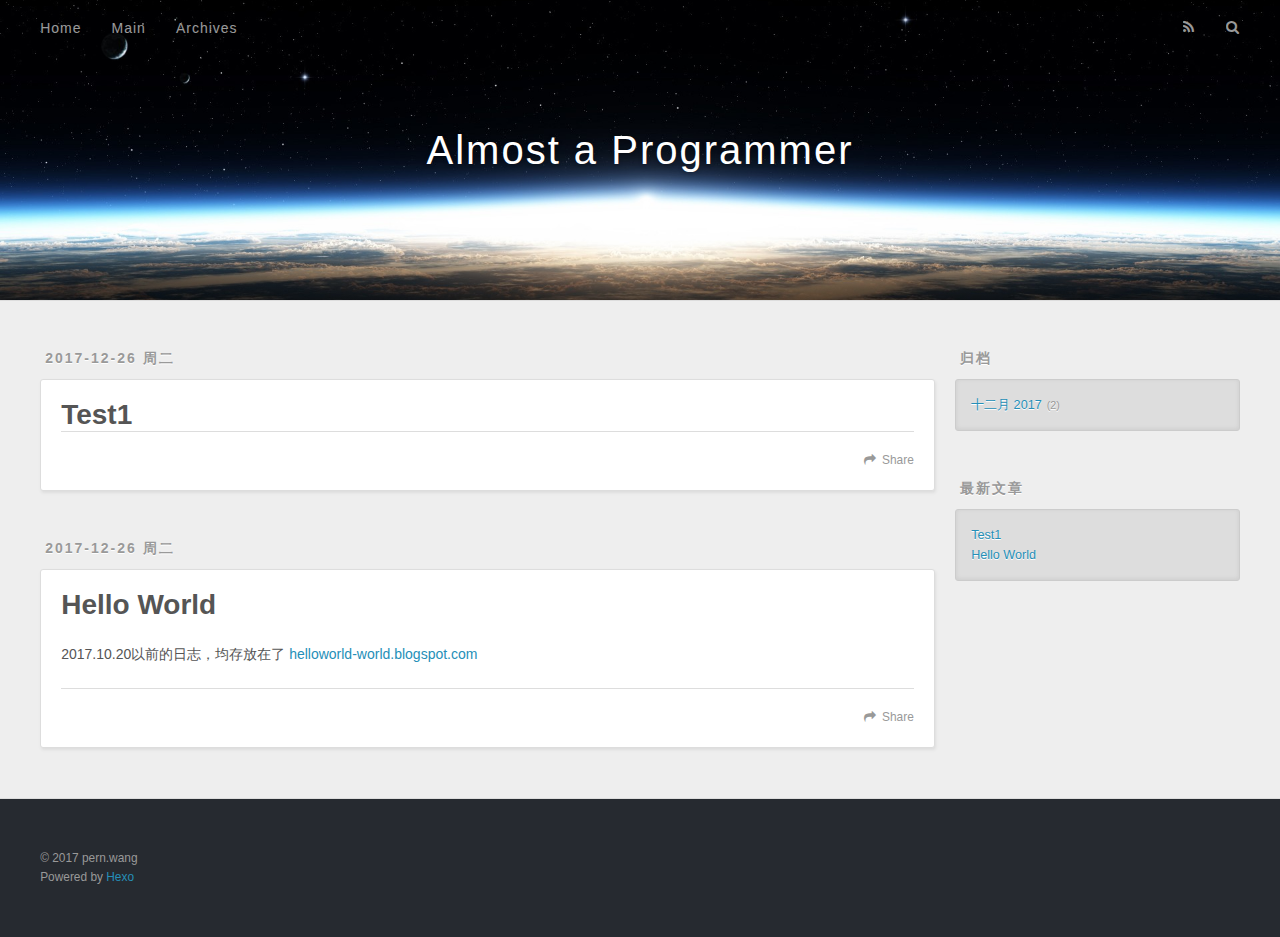
<file: index.html>
<!DOCTYPE html>
<html>
<head>
  <meta charset="utf-8">
  

  
  <title>Almost a Programmer</title>
  <meta name="viewport" content="width=device-width, initial-scale=1, maximum-scale=1">
  <meta property="og:type" content="website">
<meta property="og:title" content="Almost a Programmer">
<meta property="og:url" content="http://it.pern.wang/index.html">
<meta property="og:site_name" content="Almost a Programmer">
<meta property="og:locale" content="zh-CN">
<meta name="twitter:card" content="summary">
<meta name="twitter:title" content="Almost a Programmer">
  
    <link rel="alternate" href="/atom.xml" title="Almost a Programmer" type="application/atom+xml">
  
  
    <link rel="icon" href="/favicon.png">
  
  
    <link href="//fonts.googleapis.com/css?family=Source+Code+Pro" rel="stylesheet" type="text/css">
  
  <link rel="stylesheet" href="/css/style.css">
</head>

<body>
  <div id="container">
    <div id="wrap">
      <header id="header">
  <div id="banner"></div>
  <div id="header-outer" class="outer">
    <div id="header-title" class="inner">
      <h1 id="logo-wrap">
        <a href="/" id="logo">Almost a Programmer</a>
      </h1>
      
    </div>
    <div id="header-inner" class="inner">
      <nav id="main-nav">
        <a id="main-nav-toggle" class="nav-icon"></a>
        
          <a class="main-nav-link" href="http://pern.wang">Home</a>
        
          <a class="main-nav-link" href="/">Main</a>
        
          <a class="main-nav-link" href="/archives">Archives</a>
        
      </nav>
      <nav id="sub-nav">
        
          <a id="nav-rss-link" class="nav-icon" href="/atom.xml" title="RSS Feed"></a>
        
        <a id="nav-search-btn" class="nav-icon" title="搜索"></a>
      </nav>
      <div id="search-form-wrap">
        <form action="//google.com/search" method="get" accept-charset="UTF-8" class="search-form"><input type="search" name="q" class="search-form-input" placeholder="Search"><button type="submit" class="search-form-submit">&#xF002;</button><input type="hidden" name="sitesearch" value="http://it.pern.wang"></form>
      </div>
    </div>
  </div>
</header>
      <div class="outer">
        <section id="main">
  
    <article id="post-Test1" class="article article-type-post" itemscope itemprop="blogPost">
  <div class="article-meta">
    <a href="/2017/12/26/Test1/" class="article-date">
  <time datetime="2017-12-26T08:40:06.000Z" itemprop="datePublished">2017-12-26 周二</time>
</a>
    
  </div>
  <div class="article-inner">
    
    
      <header class="article-header">
        
  
    <h1 itemprop="name">
      <a class="article-title" href="/2017/12/26/Test1/">Test1</a>
    </h1>
  

      </header>
    
    <div class="article-entry" itemprop="articleBody">
      
        
      
    </div>
    <footer class="article-footer">
      <a data-url="http://it.pern.wang/2017/12/26/Test1/" data-id="cjbnw3ojl0000h8u44gqz5j43" class="article-share-link">Share</a>
      
      
    </footer>
  </div>
  
</article>


  
    <article id="post-hello-world" class="article article-type-post" itemscope itemprop="blogPost">
  <div class="article-meta">
    <a href="/2017/12/26/hello-world/" class="article-date">
  <time datetime="2017-12-26T08:14:42.591Z" itemprop="datePublished">2017-12-26 周二</time>
</a>
    
  </div>
  <div class="article-inner">
    
    
      <header class="article-header">
        
  
    <h1 itemprop="name">
      <a class="article-title" href="/2017/12/26/hello-world/">Hello World</a>
    </h1>
  

      </header>
    
    <div class="article-entry" itemprop="articleBody">
      
        <p>2017.10.20以前的日志，均存放在了 <a href="https://helloworld-world.blogspot.com" target="_blank" rel="noopener">helloworld-world.blogspot.com</a></p>

      
    </div>
    <footer class="article-footer">
      <a data-url="http://it.pern.wang/2017/12/26/hello-world/" data-id="cjbnw3ok10001h8u4yxnnwu6q" class="article-share-link">Share</a>
      
      
    </footer>
  </div>
  
</article>


  


</section>
        
          <aside id="sidebar">
  
    

  
    

  
    
  
    
  <div class="widget-wrap">
    <h3 class="widget-title">归档</h3>
    <div class="widget">
      <ul class="archive-list"><li class="archive-list-item"><a class="archive-list-link" href="/archives/2017/12/">十二月 2017</a><span class="archive-list-count">2</span></li></ul>
    </div>
  </div>


  
    
  <div class="widget-wrap">
    <h3 class="widget-title">最新文章</h3>
    <div class="widget">
      <ul>
        
          <li>
            <a href="/2017/12/26/Test1/">Test1</a>
          </li>
        
          <li>
            <a href="/2017/12/26/hello-world/">Hello World</a>
          </li>
        
      </ul>
    </div>
  </div>

  
</aside>
        
      </div>
      <footer id="footer">
  
  <div class="outer">
    <div id="footer-info" class="inner">
      &copy; 2017 pern.wang<br>
      Powered by <a href="http://hexo.io/" target="_blank">Hexo</a>
    </div>
  </div>
</footer>
    </div>
    <nav id="mobile-nav">
  
    <a href="http://pern.wang" class="mobile-nav-link">Home</a>
  
    <a href="/" class="mobile-nav-link">Main</a>
  
    <a href="/archives" class="mobile-nav-link">Archives</a>
  
</nav>
    

<!-- <script src="//ajax.googleapis.com/ajax/libs/jquery/2.0.3/jquery.min.js"></script> -->


  <link rel="stylesheet" href="/fancybox/jquery.fancybox.css">
  <script src="/fancybox/jquery.fancybox.pack.js"></script>


<script src="/js/script.js"></script>



  </div>
</body>
</html>
</file>
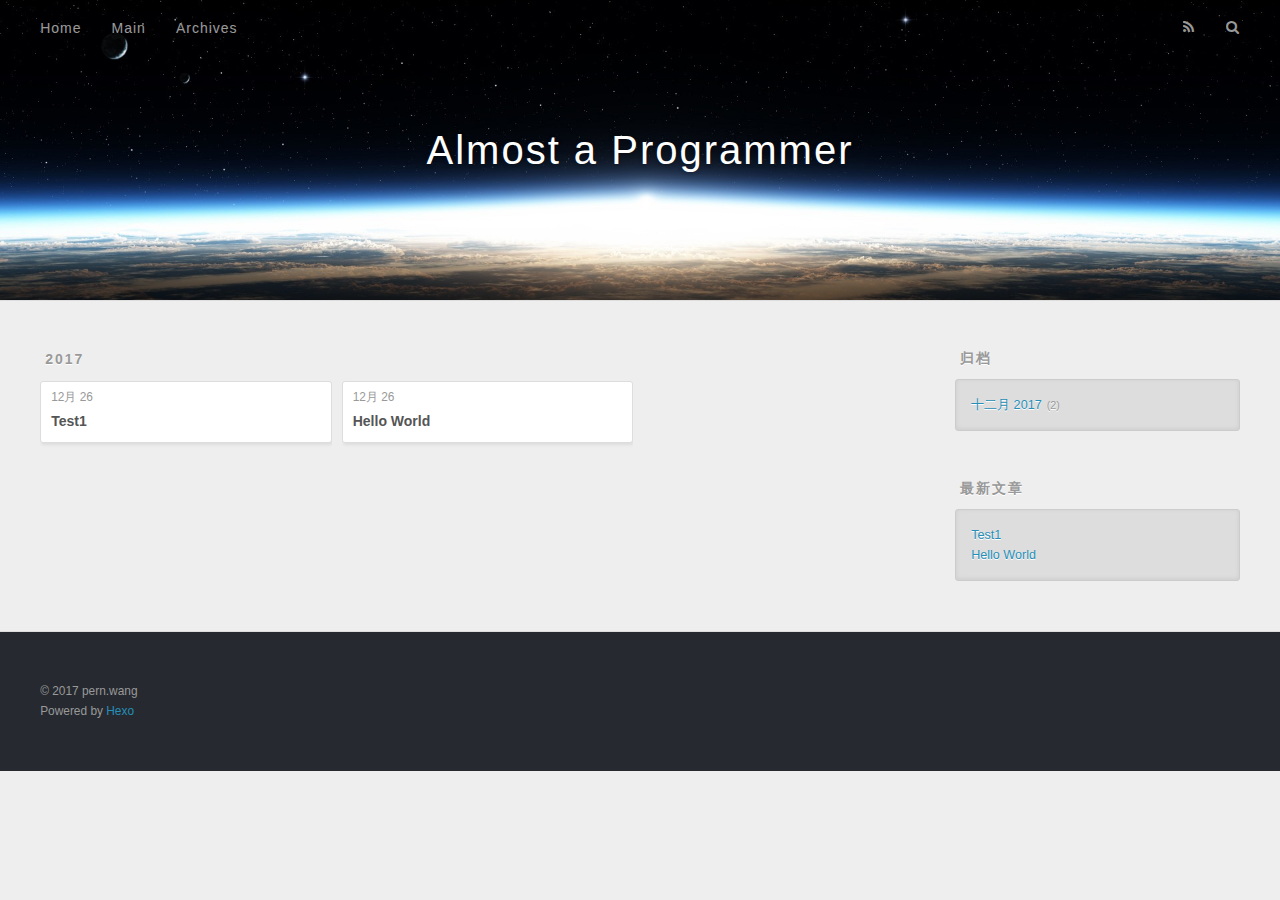
<file: archives/index.html>
<!DOCTYPE html>
<html>
<head>
  <meta charset="utf-8">
  

  
  <title>归档 | Almost a Programmer</title>
  <meta name="viewport" content="width=device-width, initial-scale=1, maximum-scale=1">
  <meta property="og:type" content="website">
<meta property="og:title" content="Almost a Programmer">
<meta property="og:url" content="http://it.pern.wang/archives/index.html">
<meta property="og:site_name" content="Almost a Programmer">
<meta property="og:locale" content="zh-CN">
<meta name="twitter:card" content="summary">
<meta name="twitter:title" content="Almost a Programmer">
  
    <link rel="alternate" href="/atom.xml" title="Almost a Programmer" type="application/atom+xml">
  
  
    <link rel="icon" href="/favicon.png">
  
  
    <link href="//fonts.googleapis.com/css?family=Source+Code+Pro" rel="stylesheet" type="text/css">
  
  <link rel="stylesheet" href="/css/style.css">
</head>

<body>
  <div id="container">
    <div id="wrap">
      <header id="header">
  <div id="banner"></div>
  <div id="header-outer" class="outer">
    <div id="header-title" class="inner">
      <h1 id="logo-wrap">
        <a href="/" id="logo">Almost a Programmer</a>
      </h1>
      
    </div>
    <div id="header-inner" class="inner">
      <nav id="main-nav">
        <a id="main-nav-toggle" class="nav-icon"></a>
        
          <a class="main-nav-link" href="http://pern.wang">Home</a>
        
          <a class="main-nav-link" href="/">Main</a>
        
          <a class="main-nav-link" href="/archives">Archives</a>
        
      </nav>
      <nav id="sub-nav">
        
          <a id="nav-rss-link" class="nav-icon" href="/atom.xml" title="RSS Feed"></a>
        
        <a id="nav-search-btn" class="nav-icon" title="搜索"></a>
      </nav>
      <div id="search-form-wrap">
        <form action="//google.com/search" method="get" accept-charset="UTF-8" class="search-form"><input type="search" name="q" class="search-form-input" placeholder="Search"><button type="submit" class="search-form-submit">&#xF002;</button><input type="hidden" name="sitesearch" value="http://it.pern.wang"></form>
      </div>
    </div>
  </div>
</header>
      <div class="outer">
        <section id="main">
  
  
    
    
      
      
      <section class="archives-wrap">
        <div class="archive-year-wrap">
          <a href="/archives/2017" class="archive-year">2017</a>
        </div>
        <div class="archives">
    
    <article class="archive-article archive-type-post">
  <div class="archive-article-inner">
    <header class="archive-article-header">
      <a href="/2017/12/26/Test1/" class="archive-article-date">
  <time datetime="2017-12-26T08:40:06.000Z" itemprop="datePublished">12月 26</time>
</a>
      
  
    <h1 itemprop="name">
      <a class="archive-article-title" href="/2017/12/26/Test1/">Test1</a>
    </h1>
  

    </header>
  </div>
</article>
  
    
    
    <article class="archive-article archive-type-post">
  <div class="archive-article-inner">
    <header class="archive-article-header">
      <a href="/2017/12/26/hello-world/" class="archive-article-date">
  <time datetime="2017-12-26T08:14:42.591Z" itemprop="datePublished">12月 26</time>
</a>
      
  
    <h1 itemprop="name">
      <a class="archive-article-title" href="/2017/12/26/hello-world/">Hello World</a>
    </h1>
  

    </header>
  </div>
</article>
  
  
    </div></section>
  


</section>
        
          <aside id="sidebar">
  
    

  
    

  
    
  
    
  <div class="widget-wrap">
    <h3 class="widget-title">归档</h3>
    <div class="widget">
      <ul class="archive-list"><li class="archive-list-item"><a class="archive-list-link" href="/archives/2017/12/">十二月 2017</a><span class="archive-list-count">2</span></li></ul>
    </div>
  </div>


  
    
  <div class="widget-wrap">
    <h3 class="widget-title">最新文章</h3>
    <div class="widget">
      <ul>
        
          <li>
            <a href="/2017/12/26/Test1/">Test1</a>
          </li>
        
          <li>
            <a href="/2017/12/26/hello-world/">Hello World</a>
          </li>
        
      </ul>
    </div>
  </div>

  
</aside>
        
      </div>
      <footer id="footer">
  
  <div class="outer">
    <div id="footer-info" class="inner">
      &copy; 2017 pern.wang<br>
      Powered by <a href="http://hexo.io/" target="_blank">Hexo</a>
    </div>
  </div>
</footer>
    </div>
    <nav id="mobile-nav">
  
    <a href="http://pern.wang" class="mobile-nav-link">Home</a>
  
    <a href="/" class="mobile-nav-link">Main</a>
  
    <a href="/archives" class="mobile-nav-link">Archives</a>
  
</nav>
    

<script src="//lib.sinaapp.com/js/jquery/2.0.3/jquery-2.0.3.min.js"></script>
<!-- <script src="//ajax.googleapis.com/ajax/libs/jquery/2.0.3/jquery.min.js"></script> -->


  <link rel="stylesheet" href="/fancybox/jquery.fancybox.css">
  <script src="/fancybox/jquery.fancybox.pack.js"></script>


<script src="/js/script.js"></script>



  </div>
</body>
</html>
</file>
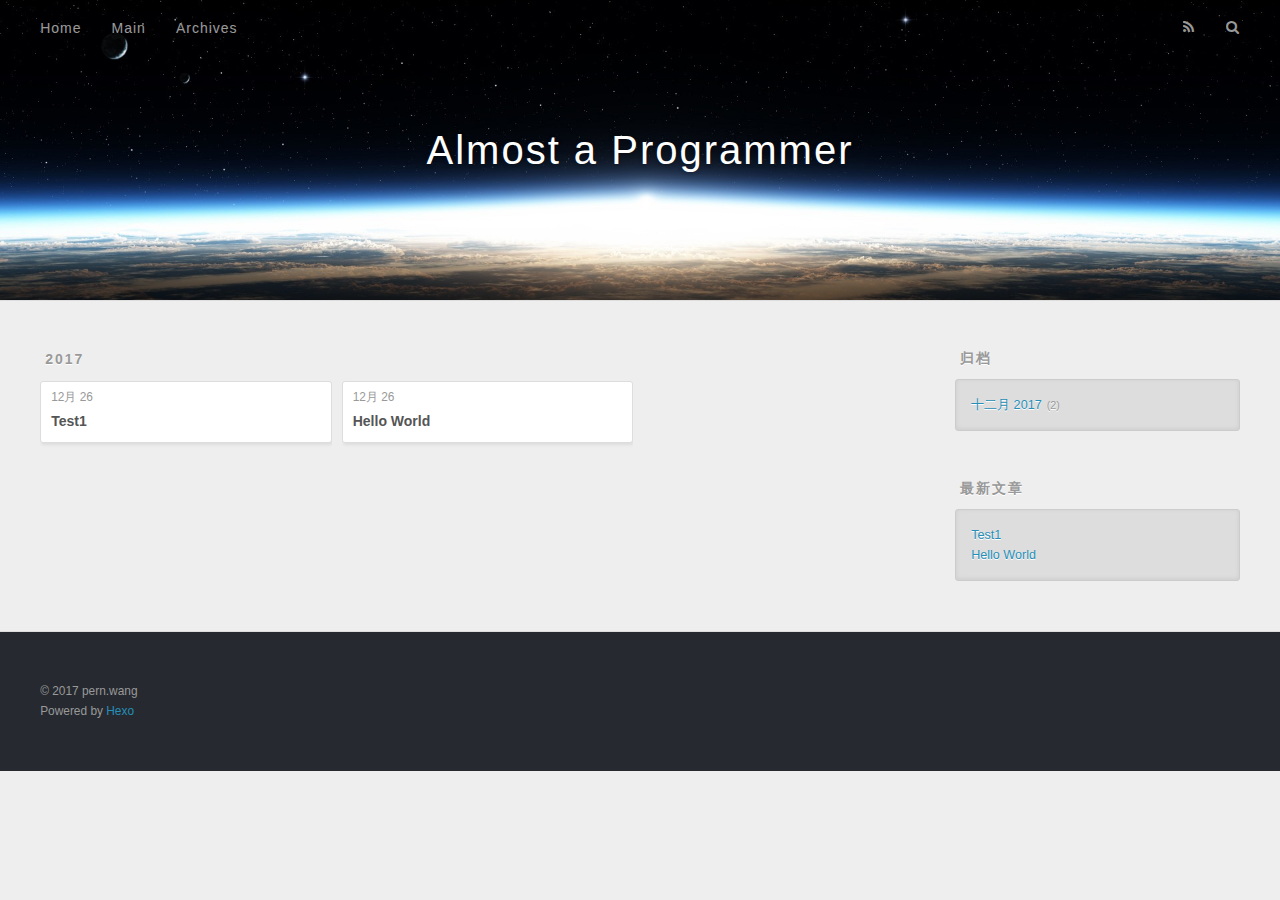
<file: archives/2017/index.html>
<!DOCTYPE html>
<html>
<head>
  <meta charset="utf-8">
  

  
  <title>归档: 2017 | Almost a Programmer</title>
  <meta name="viewport" content="width=device-width, initial-scale=1, maximum-scale=1">
  <meta property="og:type" content="website">
<meta property="og:title" content="Almost a Programmer">
<meta property="og:url" content="http://it.pern.wang/archives/2017/index.html">
<meta property="og:site_name" content="Almost a Programmer">
<meta property="og:locale" content="zh-CN">
<meta name="twitter:card" content="summary">
<meta name="twitter:title" content="Almost a Programmer">
  
    <link rel="alternate" href="/atom.xml" title="Almost a Programmer" type="application/atom+xml">
  
  
    <link rel="icon" href="/favicon.png">
  
  
    <link href="//fonts.googleapis.com/css?family=Source+Code+Pro" rel="stylesheet" type="text/css">
  
  <link rel="stylesheet" href="/css/style.css">
</head>

<body>
  <div id="container">
    <div id="wrap">
      <header id="header">
  <div id="banner"></div>
  <div id="header-outer" class="outer">
    <div id="header-title" class="inner">
      <h1 id="logo-wrap">
        <a href="/" id="logo">Almost a Programmer</a>
      </h1>
      
    </div>
    <div id="header-inner" class="inner">
      <nav id="main-nav">
        <a id="main-nav-toggle" class="nav-icon"></a>
        
          <a class="main-nav-link" href="http://pern.wang">Home</a>
        
          <a class="main-nav-link" href="/">Main</a>
        
          <a class="main-nav-link" href="/archives">Archives</a>
        
      </nav>
      <nav id="sub-nav">
        
          <a id="nav-rss-link" class="nav-icon" href="/atom.xml" title="RSS Feed"></a>
        
        <a id="nav-search-btn" class="nav-icon" title="搜索"></a>
      </nav>
      <div id="search-form-wrap">
        <form action="//google.com/search" method="get" accept-charset="UTF-8" class="search-form"><input type="search" name="q" class="search-form-input" placeholder="Search"><button type="submit" class="search-form-submit">&#xF002;</button><input type="hidden" name="sitesearch" value="http://it.pern.wang"></form>
      </div>
    </div>
  </div>
</header>
      <div class="outer">
        <section id="main">
  
  
    
    
      
      
      <section class="archives-wrap">
        <div class="archive-year-wrap">
          <a href="/archives/2017" class="archive-year">2017</a>
        </div>
        <div class="archives">
    
    <article class="archive-article archive-type-post">
  <div class="archive-article-inner">
    <header class="archive-article-header">
      <a href="/2017/12/26/Test1/" class="archive-article-date">
  <time datetime="2017-12-26T08:40:06.000Z" itemprop="datePublished">12月 26</time>
</a>
      
  
    <h1 itemprop="name">
      <a class="archive-article-title" href="/2017/12/26/Test1/">Test1</a>
    </h1>
  

    </header>
  </div>
</article>
  
    
    
    <article class="archive-article archive-type-post">
  <div class="archive-article-inner">
    <header class="archive-article-header">
      <a href="/2017/12/26/hello-world/" class="archive-article-date">
  <time datetime="2017-12-26T08:14:42.591Z" itemprop="datePublished">12月 26</time>
</a>
      
  
    <h1 itemprop="name">
      <a class="archive-article-title" href="/2017/12/26/hello-world/">Hello World</a>
    </h1>
  

    </header>
  </div>
</article>
  
  
    </div></section>
  


</section>
        
          <aside id="sidebar">
  
    

  
    

  
    
  
    
  <div class="widget-wrap">
    <h3 class="widget-title">归档</h3>
    <div class="widget">
      <ul class="archive-list"><li class="archive-list-item"><a class="archive-list-link" href="/archives/2017/12/">十二月 2017</a><span class="archive-list-count">2</span></li></ul>
    </div>
  </div>


  
    
  <div class="widget-wrap">
    <h3 class="widget-title">最新文章</h3>
    <div class="widget">
      <ul>
        
          <li>
            <a href="/2017/12/26/Test1/">Test1</a>
          </li>
        
          <li>
            <a href="/2017/12/26/hello-world/">Hello World</a>
          </li>
        
      </ul>
    </div>
  </div>

  
</aside>
        
      </div>
      <footer id="footer">
  
  <div class="outer">
    <div id="footer-info" class="inner">
      &copy; 2017 pern.wang<br>
      Powered by <a href="http://hexo.io/" target="_blank">Hexo</a>
    </div>
  </div>
</footer>
    </div>
    <nav id="mobile-nav">
  
    <a href="http://pern.wang" class="mobile-nav-link">Home</a>
  
    <a href="/" class="mobile-nav-link">Main</a>
  
    <a href="/archives" class="mobile-nav-link">Archives</a>
  
</nav>
    

<script src="//lib.sinaapp.com/js/jquery/2.0.3/jquery-2.0.3.min.js"></script>
<!-- <script src="//ajax.googleapis.com/ajax/libs/jquery/2.0.3/jquery.min.js"></script> -->


  <link rel="stylesheet" href="/fancybox/jquery.fancybox.css">
  <script src="/fancybox/jquery.fancybox.pack.js"></script>


<script src="/js/script.js"></script>



  </div>
</body>
</html>
</file>
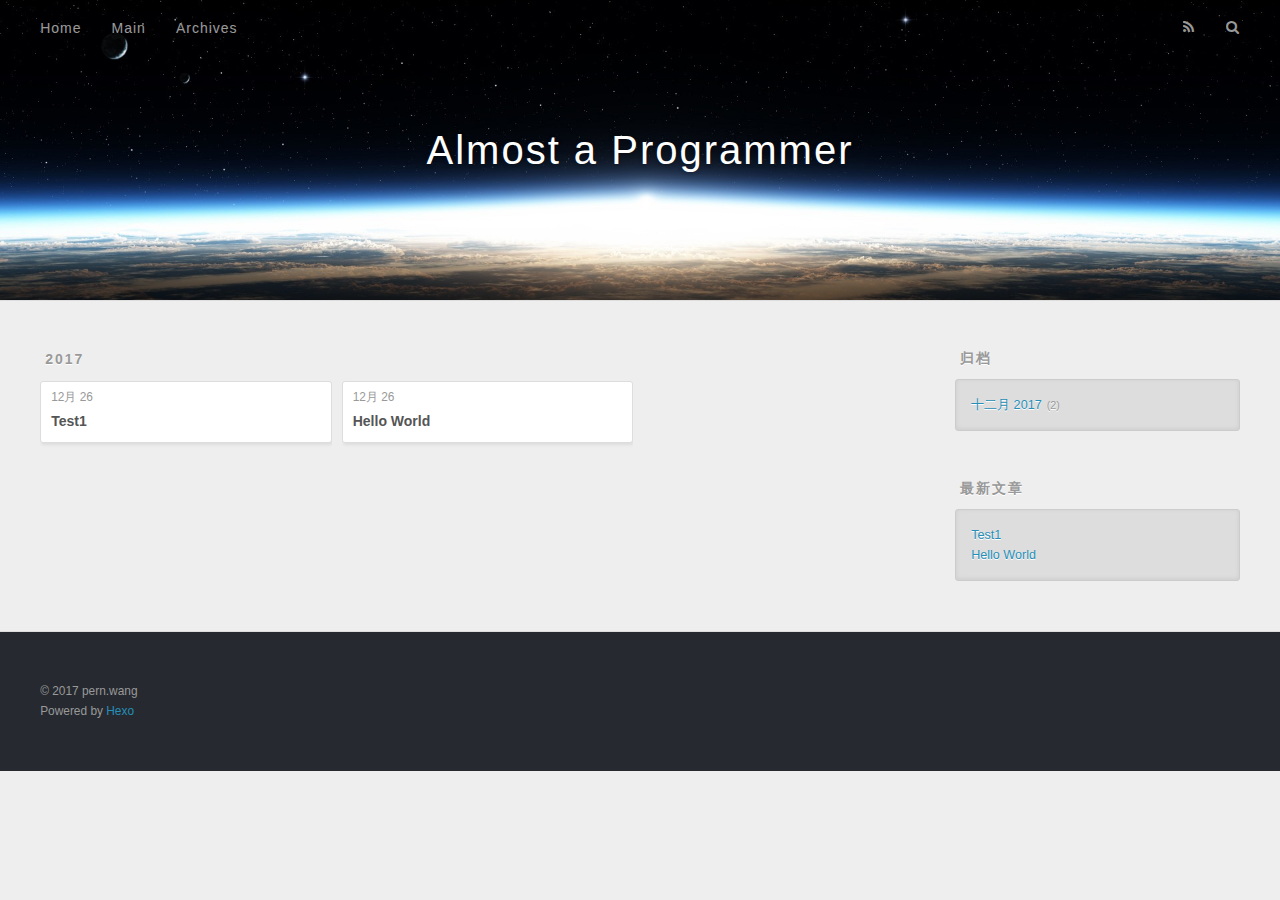
<file: archives/2017/12/index.html>
<!DOCTYPE html>
<html>
<head>
  <meta charset="utf-8">
  

  
  <title>归档: 2017/12 | Almost a Programmer</title>
  <meta name="viewport" content="width=device-width, initial-scale=1, maximum-scale=1">
  <meta property="og:type" content="website">
<meta property="og:title" content="Almost a Programmer">
<meta property="og:url" content="http://it.pern.wang/archives/2017/12/index.html">
<meta property="og:site_name" content="Almost a Programmer">
<meta property="og:locale" content="zh-CN">
<meta name="twitter:card" content="summary">
<meta name="twitter:title" content="Almost a Programmer">
  
    <link rel="alternate" href="/atom.xml" title="Almost a Programmer" type="application/atom+xml">
  
  
    <link rel="icon" href="/favicon.png">
  
  
    <link href="//fonts.googleapis.com/css?family=Source+Code+Pro" rel="stylesheet" type="text/css">
  
  <link rel="stylesheet" href="/css/style.css">
</head>

<body>
  <div id="container">
    <div id="wrap">
      <header id="header">
  <div id="banner"></div>
  <div id="header-outer" class="outer">
    <div id="header-title" class="inner">
      <h1 id="logo-wrap">
        <a href="/" id="logo">Almost a Programmer</a>
      </h1>
      
    </div>
    <div id="header-inner" class="inner">
      <nav id="main-nav">
        <a id="main-nav-toggle" class="nav-icon"></a>
        
          <a class="main-nav-link" href="http://pern.wang">Home</a>
        
          <a class="main-nav-link" href="/">Main</a>
        
          <a class="main-nav-link" href="/archives">Archives</a>
        
      </nav>
      <nav id="sub-nav">
        
          <a id="nav-rss-link" class="nav-icon" href="/atom.xml" title="RSS Feed"></a>
        
        <a id="nav-search-btn" class="nav-icon" title="搜索"></a>
      </nav>
      <div id="search-form-wrap">
        <form action="//google.com/search" method="get" accept-charset="UTF-8" class="search-form"><input type="search" name="q" class="search-form-input" placeholder="Search"><button type="submit" class="search-form-submit">&#xF002;</button><input type="hidden" name="sitesearch" value="http://it.pern.wang"></form>
      </div>
    </div>
  </div>
</header>
      <div class="outer">
        <section id="main">
  
  
    
    
      
      
      <section class="archives-wrap">
        <div class="archive-year-wrap">
          <a href="/archives/2017" class="archive-year">2017</a>
        </div>
        <div class="archives">
    
    <article class="archive-article archive-type-post">
  <div class="archive-article-inner">
    <header class="archive-article-header">
      <a href="/2017/12/26/Test1/" class="archive-article-date">
  <time datetime="2017-12-26T08:40:06.000Z" itemprop="datePublished">12月 26</time>
</a>
      
  
    <h1 itemprop="name">
      <a class="archive-article-title" href="/2017/12/26/Test1/">Test1</a>
    </h1>
  

    </header>
  </div>
</article>
  
    
    
    <article class="archive-article archive-type-post">
  <div class="archive-article-inner">
    <header class="archive-article-header">
      <a href="/2017/12/26/hello-world/" class="archive-article-date">
  <time datetime="2017-12-26T08:14:42.591Z" itemprop="datePublished">12月 26</time>
</a>
      
  
    <h1 itemprop="name">
      <a class="archive-article-title" href="/2017/12/26/hello-world/">Hello World</a>
    </h1>
  

    </header>
  </div>
</article>
  
  
    </div></section>
  


</section>
        
          <aside id="sidebar">
  
    

  
    

  
    
  
    
  <div class="widget-wrap">
    <h3 class="widget-title">归档</h3>
    <div class="widget">
      <ul class="archive-list"><li class="archive-list-item"><a class="archive-list-link" href="/archives/2017/12/">十二月 2017</a><span class="archive-list-count">2</span></li></ul>
    </div>
  </div>


  
    
  <div class="widget-wrap">
    <h3 class="widget-title">最新文章</h3>
    <div class="widget">
      <ul>
        
          <li>
            <a href="/2017/12/26/Test1/">Test1</a>
          </li>
        
          <li>
            <a href="/2017/12/26/hello-world/">Hello World</a>
          </li>
        
      </ul>
    </div>
  </div>

  
</aside>
        
      </div>
      <footer id="footer">
  
  <div class="outer">
    <div id="footer-info" class="inner">
      &copy; 2017 pern.wang<br>
      Powered by <a href="http://hexo.io/" target="_blank">Hexo</a>
    </div>
  </div>
</footer>
    </div>
    <nav id="mobile-nav">
  
    <a href="http://pern.wang" class="mobile-nav-link">Home</a>
  
    <a href="/" class="mobile-nav-link">Main</a>
  
    <a href="/archives" class="mobile-nav-link">Archives</a>
  
</nav>
    

<script src="//lib.sinaapp.com/js/jquery/2.0.3/jquery-2.0.3.min.js"></script>
<!-- <script src="//ajax.googleapis.com/ajax/libs/jquery/2.0.3/jquery.min.js"></script> -->


  <link rel="stylesheet" href="/fancybox/jquery.fancybox.css">
  <script src="/fancybox/jquery.fancybox.pack.js"></script>


<script src="/js/script.js"></script>



  </div>
</body>
</html>
</file>
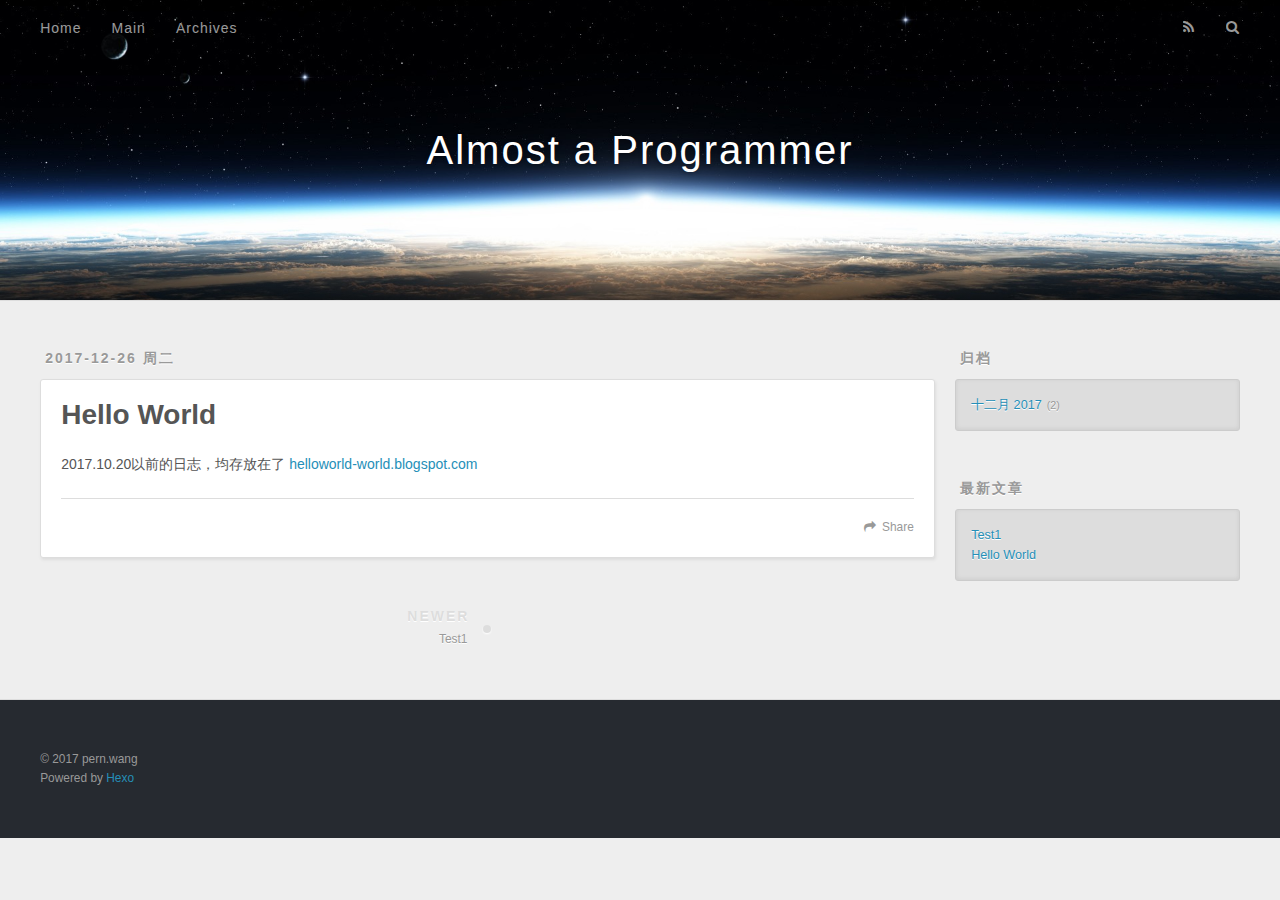
<file: 2017/12/26/hello-world/index.html>
<!DOCTYPE html>
<html>
<head>
  <meta charset="utf-8">
  

  
  <title>Hello World | Almost a Programmer</title>
  <meta name="viewport" content="width=device-width, initial-scale=1, maximum-scale=1">
  <meta name="description" content="2017.10.20以前的日志，均存放在了 helloworld-world.blogspot.com">
<meta property="og:type" content="article">
<meta property="og:title" content="Hello World">
<meta property="og:url" content="http://it.pern.wang/2017/12/26/hello-world/index.html">
<meta property="og:site_name" content="Almost a Programmer">
<meta property="og:description" content="2017.10.20以前的日志，均存放在了 helloworld-world.blogspot.com">
<meta property="og:locale" content="zh-CN">
<meta property="og:updated_time" content="2017-12-26T16:44:48.652Z">
<meta name="twitter:card" content="summary">
<meta name="twitter:title" content="Hello World">
<meta name="twitter:description" content="2017.10.20以前的日志，均存放在了 helloworld-world.blogspot.com">
  
    <link rel="alternate" href="/atom.xml" title="Almost a Programmer" type="application/atom+xml">
  
  
    <link rel="icon" href="/favicon.png">
  
  
    <link href="//fonts.googleapis.com/css?family=Source+Code+Pro" rel="stylesheet" type="text/css">
  
  <link rel="stylesheet" href="/css/style.css">
</head>

<body>
  <div id="container">
    <div id="wrap">
      <header id="header">
  <div id="banner"></div>
  <div id="header-outer" class="outer">
    <div id="header-title" class="inner">
      <h1 id="logo-wrap">
        <a href="/" id="logo">Almost a Programmer</a>
      </h1>
      
    </div>
    <div id="header-inner" class="inner">
      <nav id="main-nav">
        <a id="main-nav-toggle" class="nav-icon"></a>
        
          <a class="main-nav-link" href="http://pern.wang">Home</a>
        
          <a class="main-nav-link" href="/">Main</a>
        
          <a class="main-nav-link" href="/archives">Archives</a>
        
      </nav>
      <nav id="sub-nav">
        
          <a id="nav-rss-link" class="nav-icon" href="/atom.xml" title="RSS Feed"></a>
        
        <a id="nav-search-btn" class="nav-icon" title="搜索"></a>
      </nav>
      <div id="search-form-wrap">
        <form action="//google.com/search" method="get" accept-charset="UTF-8" class="search-form"><input type="search" name="q" class="search-form-input" placeholder="Search"><button type="submit" class="search-form-submit">&#xF002;</button><input type="hidden" name="sitesearch" value="http://it.pern.wang"></form>
      </div>
    </div>
  </div>
</header>
      <div class="outer">
        <section id="main"><article id="post-hello-world" class="article article-type-post" itemscope itemprop="blogPost">
  <div class="article-meta">
    <a href="/2017/12/26/hello-world/" class="article-date">
  <time datetime="2017-12-26T08:14:42.591Z" itemprop="datePublished">2017-12-26 周二</time>
</a>
    
  </div>
  <div class="article-inner">
    
    
      <header class="article-header">
        
  
    <h1 class="article-title" itemprop="name">
      Hello World
    </h1>
  

      </header>
    
    <div class="article-entry" itemprop="articleBody">
      
        <p>2017.10.20以前的日志，均存放在了 <a href="https://helloworld-world.blogspot.com" target="_blank" rel="noopener">helloworld-world.blogspot.com</a></p>

      
    </div>
    <footer class="article-footer">
      <a data-url="http://it.pern.wang/2017/12/26/hello-world/" data-id="cjbnw3ok10001h8u4yxnnwu6q" class="article-share-link">Share</a>
      
      
    </footer>
  </div>
  
    
<nav id="article-nav">
  
    <a href="/2017/12/26/Test1/" id="article-nav-newer" class="article-nav-link-wrap">
      <strong class="article-nav-caption">Newer</strong>
      <div class="article-nav-title">
        
          Test1
        
      </div>
    </a>
  
  
</nav>

  
</article>

</section>
        
          <aside id="sidebar">
  
    

  
    

  
    
  
    
  <div class="widget-wrap">
    <h3 class="widget-title">归档</h3>
    <div class="widget">
      <ul class="archive-list"><li class="archive-list-item"><a class="archive-list-link" href="/archives/2017/12/">十二月 2017</a><span class="archive-list-count">2</span></li></ul>
    </div>
  </div>


  
    
  <div class="widget-wrap">
    <h3 class="widget-title">最新文章</h3>
    <div class="widget">
      <ul>
        
          <li>
            <a href="/2017/12/26/Test1/">Test1</a>
          </li>
        
          <li>
            <a href="/2017/12/26/hello-world/">Hello World</a>
          </li>
        
      </ul>
    </div>
  </div>

  
</aside>
        
      </div>
      <footer id="footer">
  
  <div class="outer">
    <div id="footer-info" class="inner">
      &copy; 2017 pern.wang<br>
      Powered by <a href="http://hexo.io/" target="_blank">Hexo</a>
    </div>
  </div>
</footer>
    </div>
    <nav id="mobile-nav">
  
    <a href="http://pern.wang" class="mobile-nav-link">Home</a>
  
    <a href="/" class="mobile-nav-link">Main</a>
  
    <a href="/archives" class="mobile-nav-link">Archives</a>
  
</nav>
    

<!-- <script src="//ajax.googleapis.com/ajax/libs/jquery/2.0.3/jquery.min.js"></script> -->


  <link rel="stylesheet" href="/fancybox/jquery.fancybox.css">
  <script src="/fancybox/jquery.fancybox.pack.js"></script>


<script src="/js/script.js"></script>



  </div>
</body>
</html>
</file>
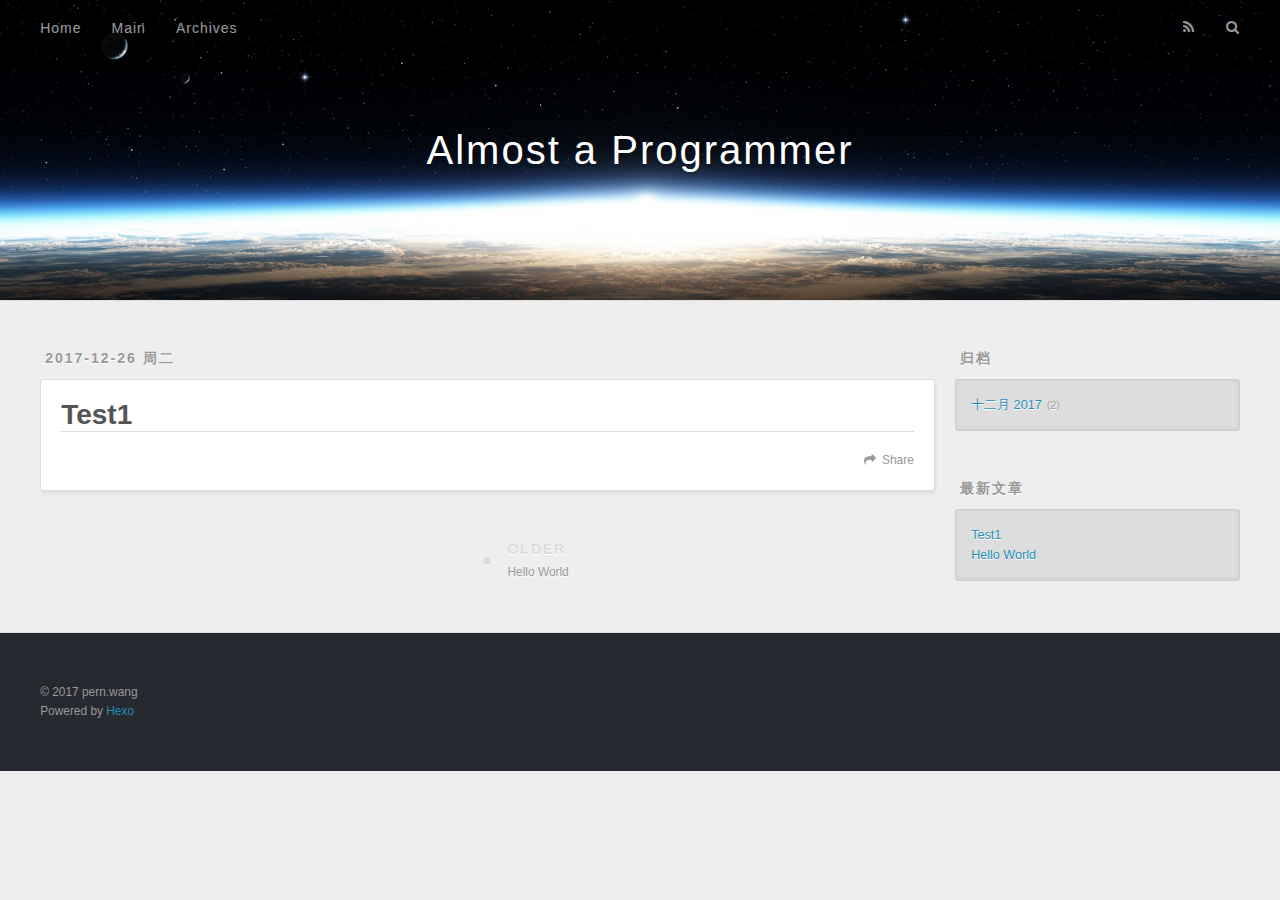
<file: 2017/12/26/Test1/index.html>
<!DOCTYPE html>
<html>
<head>
  <meta charset="utf-8">
  

  
  <title>Test1 | Almost a Programmer</title>
  <meta name="viewport" content="width=device-width, initial-scale=1, maximum-scale=1">
  <meta property="og:type" content="article">
<meta property="og:title" content="Test1">
<meta property="og:url" content="http://it.pern.wang/2017/12/26/Test1/index.html">
<meta property="og:site_name" content="Almost a Programmer">
<meta property="og:locale" content="zh-CN">
<meta property="og:updated_time" content="2017-12-26T08:40:06.613Z">
<meta name="twitter:card" content="summary">
<meta name="twitter:title" content="Test1">
  
    <link rel="alternate" href="/atom.xml" title="Almost a Programmer" type="application/atom+xml">
  
  
    <link rel="icon" href="/favicon.png">
  
  
    <link href="//fonts.googleapis.com/css?family=Source+Code+Pro" rel="stylesheet" type="text/css">
  
  <link rel="stylesheet" href="/css/style.css">
</head>

<body>
  <div id="container">
    <div id="wrap">
      <header id="header">
  <div id="banner"></div>
  <div id="header-outer" class="outer">
    <div id="header-title" class="inner">
      <h1 id="logo-wrap">
        <a href="/" id="logo">Almost a Programmer</a>
      </h1>
      
    </div>
    <div id="header-inner" class="inner">
      <nav id="main-nav">
        <a id="main-nav-toggle" class="nav-icon"></a>
        
          <a class="main-nav-link" href="http://pern.wang">Home</a>
        
          <a class="main-nav-link" href="/">Main</a>
        
          <a class="main-nav-link" href="/archives">Archives</a>
        
      </nav>
      <nav id="sub-nav">
        
          <a id="nav-rss-link" class="nav-icon" href="/atom.xml" title="RSS Feed"></a>
        
        <a id="nav-search-btn" class="nav-icon" title="搜索"></a>
      </nav>
      <div id="search-form-wrap">
        <form action="//google.com/search" method="get" accept-charset="UTF-8" class="search-form"><input type="search" name="q" class="search-form-input" placeholder="Search"><button type="submit" class="search-form-submit">&#xF002;</button><input type="hidden" name="sitesearch" value="http://it.pern.wang"></form>
      </div>
    </div>
  </div>
</header>
      <div class="outer">
        <section id="main"><article id="post-Test1" class="article article-type-post" itemscope itemprop="blogPost">
  <div class="article-meta">
    <a href="/2017/12/26/Test1/" class="article-date">
  <time datetime="2017-12-26T08:40:06.000Z" itemprop="datePublished">2017-12-26 周二</time>
</a>
    
  </div>
  <div class="article-inner">
    
    
      <header class="article-header">
        
  
    <h1 class="article-title" itemprop="name">
      Test1
    </h1>
  

      </header>
    
    <div class="article-entry" itemprop="articleBody">
      
        
      
    </div>
    <footer class="article-footer">
      <a data-url="http://it.pern.wang/2017/12/26/Test1/" data-id="cjbnw3ojl0000h8u44gqz5j43" class="article-share-link">Share</a>
      
      
    </footer>
  </div>
  
    
<nav id="article-nav">
  
  
    <a href="/2017/12/26/hello-world/" id="article-nav-older" class="article-nav-link-wrap">
      <strong class="article-nav-caption">Older</strong>
      <div class="article-nav-title">Hello World</div>
    </a>
  
</nav>

  
</article>

</section>
        
          <aside id="sidebar">
  
    

  
    

  
    
  
    
  <div class="widget-wrap">
    <h3 class="widget-title">归档</h3>
    <div class="widget">
      <ul class="archive-list"><li class="archive-list-item"><a class="archive-list-link" href="/archives/2017/12/">十二月 2017</a><span class="archive-list-count">2</span></li></ul>
    </div>
  </div>


  
    
  <div class="widget-wrap">
    <h3 class="widget-title">最新文章</h3>
    <div class="widget">
      <ul>
        
          <li>
            <a href="/2017/12/26/Test1/">Test1</a>
          </li>
        
          <li>
            <a href="/2017/12/26/hello-world/">Hello World</a>
          </li>
        
      </ul>
    </div>
  </div>

  
</aside>
        
      </div>
      <footer id="footer">
  
  <div class="outer">
    <div id="footer-info" class="inner">
      &copy; 2017 pern.wang<br>
      Powered by <a href="http://hexo.io/" target="_blank">Hexo</a>
    </div>
  </div>
</footer>
    </div>
    <nav id="mobile-nav">
  
    <a href="http://pern.wang" class="mobile-nav-link">Home</a>
  
    <a href="/" class="mobile-nav-link">Main</a>
  
    <a href="/archives" class="mobile-nav-link">Archives</a>
  
</nav>
    

<!-- <script src="//ajax.googleapis.com/ajax/libs/jquery/2.0.3/jquery.min.js"></script> -->


  <link rel="stylesheet" href="/fancybox/jquery.fancybox.css">
  <script src="/fancybox/jquery.fancybox.pack.js"></script>


<script src="/js/script.js"></script>



  </div>
</body>
</html>
</file>
<file: css/style.css>
body {
  width: 100%;
}
body:before,
body:after {
  content: "";
  display: table;
}
body:after {
  clear: both;
}
html,
body,
div,
span,
applet,
object,
iframe,
h1,
h2,
h3,
h4,
h5,
h6,
p,
blockquote,
pre,
a,
abbr,
acronym,
address,
big,
cite,
code,
del,
dfn,
em,
img,
ins,
kbd,
q,
s,
samp,
small,
strike,
strong,
sub,
sup,
tt,
var,
dl,
dt,
dd,
ol,
ul,
li,
fieldset,
form,
label,
legend,
table,
caption,
tbody,
tfoot,
thead,
tr,
th,
td {
  margin: 0;
  padding: 0;
  border: 0;
  outline: 0;
  font-weight: inherit;
  font-style: inherit;
  font-family: inherit;
  font-size: 100%;
  vertical-align: baseline;
}
body {
  line-height: 1;
  color: #000;
  background: #fff;
}
ol,
ul {
  list-style: none;
}
table {
  border-collapse: separate;
  border-spacing: 0;
  vertical-align: middle;
}
caption,
th,
td {
  text-align: left;
  font-weight: normal;
  vertical-align: middle;
}
a img {
  border: none;
}
input,
button {
  margin: 0;
  padding: 0;
}
input::-moz-focus-inner,
button::-moz-focus-inner {
  border: 0;
  padding: 0;
}
@font-face {
  font-family: FontAwesome;
  font-style: normal;
  font-weight: normal;
  src: url("fonts/fontawesome-webfont.eot?v=#4.0.3");
  src: url("fonts/fontawesome-webfont.eot?#iefix&v=#4.0.3") format("embedded-opentype"), url("fonts/fontawesome-webfont.woff?v=#4.0.3") format("woff"), url("fonts/fontawesome-webfont.ttf?v=#4.0.3") format("truetype"), url("fonts/fontawesome-webfont.svg#fontawesomeregular?v=#4.0.3") format("svg");
}
html,
body,
#container {
  height: 100%;
}
body {
  background: #eee;
  font: 14px -apple-system, BlinkMacSystemFont, "Segoe UI", "Roboto", "Oxygen", "Ubuntu", "Cantarell", "Fira Sans", "Droid Sans", "Helvetica Neue", sans-serif;
  -webkit-text-size-adjust: 100%;
}
.outer {
  max-width: 1220px;
  margin: 0 auto;
  padding: 0 20px;
}
.outer:before,
.outer:after {
  content: "";
  display: table;
}
.outer:after {
  clear: both;
}
.inner {
  display: inline;
  float: left;
  width: 98.33333333333333%;
  margin: 0 0.833333333333333%;
}
.left,
.alignleft {
  float: left;
}
.right,
.alignright {
  float: right;
}
.clear {
  clear: both;
}
#container {
  position: relative;
}
.mobile-nav-on {
  overflow: hidden;
}
#wrap {
  height: 100%;
  width: 100%;
  position: absolute;
  top: 0;
  left: 0;
  -webkit-transition: 0.2s ease-out;
  -moz-transition: 0.2s ease-out;
  -ms-transition: 0.2s ease-out;
  transition: 0.2s ease-out;
  z-index: 1;
  background: #eee;
}
.mobile-nav-on #wrap {
  left: 280px;
}
@media screen and (min-width: 768px) {
  #main {
    display: inline;
    float: left;
    width: 73.33333333333333%;
    margin: 0 0.833333333333333%;
  }
}
.article-date,
.article-category-link,
.archive-year,
.widget-title {
  text-decoration: none;
  text-transform: uppercase;
  letter-spacing: 2px;
  color: #999;
  margin-bottom: 1em;
  margin-left: 5px;
  line-height: 1em;
  text-shadow: 0 1px #fff;
  font-weight: bold;
}
.article-inner,
.archive-article-inner {
  background: #fff;
  -webkit-box-shadow: 1px 2px 3px #ddd;
  box-shadow: 1px 2px 3px #ddd;
  border: 1px solid #ddd;
  border-radius: 3px;
}
.article-entry h1,
.widget h1 {
  font-size: 2em;
}
.article-entry h2,
.widget h2 {
  font-size: 1.5em;
}
.article-entry h3,
.widget h3 {
  font-size: 1.3em;
}
.article-entry h4,
.widget h4 {
  font-size: 1.2em;
}
.article-entry h5,
.widget h5 {
  font-size: 1em;
}
.article-entry h6,
.widget h6 {
  font-size: 1em;
  color: #999;
}
.article-entry hr,
.widget hr {
  border: 1px dashed #ddd;
}
.article-entry strong,
.widget strong {
  font-weight: bold;
}
.article-entry em,
.widget em,
.article-entry cite,
.widget cite {
  font-style: italic;
}
.article-entry sup,
.widget sup,
.article-entry sub,
.widget sub {
  font-size: 0.75em;
  line-height: 0;
  position: relative;
  vertical-align: baseline;
}
.article-entry sup,
.widget sup {
  top: -0.5em;
}
.article-entry sub,
.widget sub {
  bottom: -0.2em;
}
.article-entry small,
.widget small {
  font-size: 0.85em;
}
.article-entry acronym,
.widget acronym,
.article-entry abbr,
.widget abbr {
  border-bottom: 1px dotted;
}
.article-entry ul,
.widget ul,
.article-entry ol,
.widget ol,
.article-entry dl,
.widget dl {
  margin: 0 20px;
  line-height: 1.6em;
}
.article-entry ul ul,
.widget ul ul,
.article-entry ol ul,
.widget ol ul,
.article-entry ul ol,
.widget ul ol,
.article-entry ol ol,
.widget ol ol {
  margin-top: 0;
  margin-bottom: 0;
}
.article-entry ul,
.widget ul {
  list-style: disc;
}
.article-entry ol,
.widget ol {
  list-style: decimal;
}
.article-entry dt,
.widget dt {
  font-weight: bold;
}
#header {
  height: 300px;
  position: relative;
  border-bottom: 1px solid #ddd;
}
#header:before,
#header:after {
  content: "";
  position: absolute;
  left: 0;
  right: 0;
  height: 40px;
}
#header:before {
  top: 0;
  background: -webkit-linear-gradient(rgba(0,0,0,0.2), transparent);
  background: -moz-linear-gradient(rgba(0,0,0,0.2), transparent);
  background: -ms-linear-gradient(rgba(0,0,0,0.2), transparent);
  background: linear-gradient(rgba(0,0,0,0.2), transparent);
}
#header:after {
  bottom: 0;
  background: -webkit-linear-gradient(transparent, rgba(0,0,0,0.2));
  background: -moz-linear-gradient(transparent, rgba(0,0,0,0.2));
  background: -ms-linear-gradient(transparent, rgba(0,0,0,0.2));
  background: linear-gradient(transparent, rgba(0,0,0,0.2));
}
#header-outer {
  height: 100%;
  position: relative;
}
#header-inner {
  position: relative;
  overflow: hidden;
}
#banner {
  position: absolute;
  top: 0;
  left: 0;
  width: 100%;
  height: 100%;
  background: url("images/banner.jpg") center #000;
  -webkit-background-size: cover;
  -moz-background-size: cover;
  background-size: cover;
  z-index: -1;
}
#header-title {
  text-align: center;
  height: 40px;
  position: absolute;
  top: 50%;
  left: 0;
  margin-top: -20px;
}
#logo,
#subtitle {
  text-decoration: none;
  color: #fff;
  font-weight: 300;
  text-shadow: 0 1px 4px rgba(0,0,0,0.3);
}
#logo {
  font-size: 40px;
  line-height: 40px;
  letter-spacing: 2px;
}
#subtitle {
  font-size: 16px;
  line-height: 16px;
  letter-spacing: 1px;
}
#subtitle-wrap {
  margin-top: 16px;
}
#main-nav {
  float: left;
  margin-left: -15px;
}
.nav-icon,
.main-nav-link {
  float: left;
  color: #fff;
  opacity: 0.6;
  text-decoration: none;
  text-shadow: 0 1px rgba(0,0,0,0.2);
  -webkit-transition: opacity 0.2s;
  -moz-transition: opacity 0.2s;
  -ms-transition: opacity 0.2s;
  transition: opacity 0.2s;
  display: block;
  padding: 20px 15px;
}
.nav-icon:hover,
.main-nav-link:hover {
  opacity: 1;
}
.nav-icon {
  font-family: FontAwesome;
  text-align: center;
  font-size: 14px;
  width: 14px;
  height: 14px;
  padding: 20px 15px;
  position: relative;
  cursor: pointer;
}
.main-nav-link {
  font-weight: 300;
  letter-spacing: 1px;
}
@media screen and (max-width: 479px) {
  .main-nav-link {
    display: none;
  }
}
#main-nav-toggle {
  display: none;
}
#main-nav-toggle:before {
  content: "\f0c9";
}
@media screen and (max-width: 479px) {
  #main-nav-toggle {
    display: block;
  }
}
#sub-nav {
  float: right;
  margin-right: -15px;
}
#nav-rss-link:before {
  content: "\f09e";
}
#nav-search-btn:before {
  content: "\f002";
}
#search-form-wrap {
  position: absolute;
  top: 15px;
  width: 150px;
  height: 30px;
  right: -150px;
  opacity: 0;
  -webkit-transition: 0.2s ease-out;
  -moz-transition: 0.2s ease-out;
  -ms-transition: 0.2s ease-out;
  transition: 0.2s ease-out;
}
#search-form-wrap.on {
  opacity: 1;
  right: 0;
}
@media screen and (max-width: 479px) {
  #search-form-wrap {
    width: 100%;
    right: -100%;
  }
}
.search-form {
  position: absolute;
  top: 0;
  left: 0;
  right: 0;
  background: #fff;
  padding: 5px 15px;
  border-radius: 15px;
  -webkit-box-shadow: 0 0 10px rgba(0,0,0,0.3);
  box-shadow: 0 0 10px rgba(0,0,0,0.3);
}
.search-form-input {
  border: none;
  background: none;
  color: #555;
  width: 100%;
  font: 13px -apple-system, BlinkMacSystemFont, "Segoe UI", "Roboto", "Oxygen", "Ubuntu", "Cantarell", "Fira Sans", "Droid Sans", "Helvetica Neue", sans-serif;
  outline: none;
}
.search-form-input::-webkit-search-results-decoration,
.search-form-input::-webkit-search-cancel-button {
  -webkit-appearance: none;
}
.search-form-submit {
  position: absolute;
  top: 50%;
  right: 10px;
  margin-top: -7px;
  font: 13px FontAwesome;
  border: none;
  background: none;
  color: #bbb;
  cursor: pointer;
}
.search-form-submit:hover,
.search-form-submit:focus {
  color: #777;
}
.article {
  margin: 50px 0;
}
.article-inner {
  overflow: hidden;
}
.article-meta:before,
.article-meta:after {
  content: "";
  display: table;
}
.article-meta:after {
  clear: both;
}
.article-date {
  float: left;
}
.article-category {
  float: left;
  line-height: 1em;
  color: #ccc;
  text-shadow: 0 1px #fff;
  margin-left: 8px;
}
.article-category:before {
  content: "\2022";
}
.article-category-link {
  margin: 0 12px 1em;
}
.article-header {
  padding: 20px 20px 0;
}
.article-title {
  text-decoration: none;
  font-size: 2em;
  font-weight: bold;
  color: #555;
  line-height: 1.1em;
  -webkit-transition: color 0.2s;
  -moz-transition: color 0.2s;
  -ms-transition: color 0.2s;
  transition: color 0.2s;
}
a.article-title:hover {
  color: #258fb8;
}
.article-entry {
  color: #555;
  padding: 0 20px;
}
.article-entry:before,
.article-entry:after {
  content: "";
  display: table;
}
.article-entry:after {
  clear: both;
}
.article-entry p,
.article-entry table {
  line-height: 1.6em;
  margin: 1.6em 0;
}
.article-entry h1,
.article-entry h2,
.article-entry h3,
.article-entry h4,
.article-entry h5,
.article-entry h6 {
  font-weight: bold;
}
.article-entry h1,
.article-entry h2,
.article-entry h3,
.article-entry h4,
.article-entry h5,
.article-entry h6 {
  line-height: 1.1em;
  margin: 1.1em 0;
}
.article-entry a {
  color: #258fb8;
  text-decoration: none;
}
.article-entry a:hover {
  text-decoration: underline;
}
.article-entry ul,
.article-entry ol,
.article-entry dl {
  margin-top: 1.6em;
  margin-bottom: 1.6em;
}
.article-entry img,
.article-entry video {
  max-width: 100%;
  height: auto;
  display: block;
  margin: auto;
}
.article-entry iframe {
  border: none;
}
.article-entry table {
  width: 100%;
  border-collapse: collapse;
  border-spacing: 0;
}
.article-entry th {
  font-weight: bold;
  border-bottom: 3px solid #ddd;
  padding-bottom: 0.5em;
}
.article-entry td {
  border-bottom: 1px solid #ddd;
  padding: 10px 0;
}
.article-entry blockquote {
  font-family: Georgia, "Times New Roman", serif;
  font-size: 1.4em;
  margin: 1.6em 20px;
  text-align: center;
}
.article-entry blockquote footer {
  font-size: 14px;
  margin: 1.6em 0;
  font-family: -apple-system, BlinkMacSystemFont, "Segoe UI", "Roboto", "Oxygen", "Ubuntu", "Cantarell", "Fira Sans", "Droid Sans", "Helvetica Neue", sans-serif;
}
.article-entry blockquote footer cite:before {
  content: "—";
  padding: 0 0.5em;
}
.article-entry .pullquote {
  text-align: left;
  width: 45%;
  margin: 0;
}
.article-entry .pullquote.left {
  margin-left: 0.5em;
  margin-right: 1em;
}
.article-entry .pullquote.right {
  margin-right: 0.5em;
  margin-left: 1em;
}
.article-entry .caption {
  color: #999;
  display: block;
  font-size: 0.9em;
  margin-top: 0.5em;
  position: relative;
  text-align: center;
}
.article-entry .video-container {
  position: relative;
  padding-top: 56.25%;
  height: 0;
  overflow: hidden;
}
.article-entry .video-container iframe,
.article-entry .video-container object,
.article-entry .video-container embed {
  position: absolute;
  top: 0;
  left: 0;
  width: 100%;
  height: 100%;
  margin-top: 0;
}
.article-more-link a {
  display: inline-block;
  line-height: 1em;
  padding: 6px 15px;
  border-radius: 15px;
  background: #eee;
  color: #999;
  text-shadow: 0 1px #fff;
  text-decoration: none;
}
.article-more-link a:hover {
  background: #258fb8;
  color: #fff;
  text-decoration: none;
  text-shadow: 0 1px #1e7293;
}
.article-footer {
  font-size: 0.85em;
  line-height: 1.6em;
  border-top: 1px solid #ddd;
  padding-top: 1.6em;
  margin: 0 20px 20px;
}
.article-footer:before,
.article-footer:after {
  content: "";
  display: table;
}
.article-footer:after {
  clear: both;
}
.article-footer a {
  color: #999;
  text-decoration: none;
}
.article-footer a:hover {
  color: #555;
}
.article-tag-list-item {
  float: left;
  margin-right: 10px;
}
.article-tag-list-link:before {
  content: "#";
}
.article-comment-link {
  float: right;
}
.article-comment-link:before {
  content: "\f075";
  font-family: FontAwesome;
  padding-right: 8px;
}
.article-share-link {
  cursor: pointer;
  float: right;
  margin-left: 20px;
}
.article-share-link:before {
  content: "\f064";
  font-family: FontAwesome;
  padding-right: 6px;
}
#article-nav {
  position: relative;
}
#article-nav:before,
#article-nav:after {
  content: "";
  display: table;
}
#article-nav:after {
  clear: both;
}
@media screen and (min-width: 768px) {
  #article-nav {
    margin: 50px 0;
  }
  #article-nav:before {
    width: 8px;
    height: 8px;
    position: absolute;
    top: 50%;
    left: 50%;
    margin-top: -4px;
    margin-left: -4px;
    content: "";
    border-radius: 50%;
    background: #ddd;
    -webkit-box-shadow: 0 1px 2px #fff;
    box-shadow: 0 1px 2px #fff;
  }
}
.article-nav-link-wrap {
  text-decoration: none;
  text-shadow: 0 1px #fff;
  color: #999;
  -webkit-box-sizing: border-box;
  -moz-box-sizing: border-box;
  box-sizing: border-box;
  margin-top: 50px;
  text-align: center;
  display: block;
}
.article-nav-link-wrap:hover {
  color: #555;
}
@media screen and (min-width: 768px) {
  .article-nav-link-wrap {
    width: 50%;
    margin-top: 0;
  }
}
@media screen and (min-width: 768px) {
  #article-nav-newer {
    float: left;
    text-align: right;
    padding-right: 20px;
  }
}
@media screen and (min-width: 768px) {
  #article-nav-older {
    float: right;
    text-align: left;
    padding-left: 20px;
  }
}
.article-nav-caption {
  text-transform: uppercase;
  letter-spacing: 2px;
  color: #ddd;
  line-height: 1em;
  font-weight: bold;
}
#article-nav-newer .article-nav-caption {
  margin-right: -2px;
}
.article-nav-title {
  font-size: 0.85em;
  line-height: 1.6em;
  margin-top: 0.5em;
}
.article-share-box {
  position: absolute;
  display: none;
  background: #fff;
  -webkit-box-shadow: 1px 2px 10px rgba(0,0,0,0.2);
  box-shadow: 1px 2px 10px rgba(0,0,0,0.2);
  border-radius: 3px;
  margin-left: -145px;
  overflow: hidden;
  z-index: 1;
}
.article-share-box.on {
  display: block;
}
.article-share-input {
  width: 100%;
  background: none;
  -webkit-box-sizing: border-box;
  -moz-box-sizing: border-box;
  box-sizing: border-box;
  font: 14px -apple-system, BlinkMacSystemFont, "Segoe UI", "Roboto", "Oxygen", "Ubuntu", "Cantarell", "Fira Sans", "Droid Sans", "Helvetica Neue", sans-serif;
  padding: 0 15px;
  color: #555;
  outline: none;
  border: 1px solid #ddd;
  border-radius: 3px 3px 0 0;
  height: 36px;
  line-height: 36px;
}
.article-share-links {
  background: #eee;
}
.article-share-links:before,
.article-share-links:after {
  content: "";
  display: table;
}
.article-share-links:after {
  clear: both;
}
.article-share-twitter,
.article-share-facebook,
.article-share-pinterest,
.article-share-google {
  width: 50px;
  height: 36px;
  display: block;
  float: left;
  position: relative;
  color: #999;
  text-shadow: 0 1px #fff;
}
.article-share-twitter:before,
.article-share-facebook:before,
.article-share-pinterest:before,
.article-share-google:before {
  font-size: 20px;
  font-family: FontAwesome;
  width: 20px;
  height: 20px;
  position: absolute;
  top: 50%;
  left: 50%;
  margin-top: -10px;
  margin-left: -10px;
  text-align: center;
}
.article-share-twitter:hover,
.article-share-facebook:hover,
.article-share-pinterest:hover,
.article-share-google:hover {
  color: #fff;
}
.article-share-twitter:before {
  content: "\f099";
}
.article-share-twitter:hover {
  background: #00aced;
  text-shadow: 0 1px #008abe;
}
.article-share-facebook:before {
  content: "\f09a";
}
.article-share-facebook:hover {
  background: #3b5998;
  text-shadow: 0 1px #2f477a;
}
.article-share-pinterest:before {
  content: "\f0d2";
}
.article-share-pinterest:hover {
  background: #cb2027;
  text-shadow: 0 1px #a21a1f;
}
.article-share-google:before {
  content: "\f0d5";
}
.article-share-google:hover {
  background: #dd4b39;
  text-shadow: 0 1px #be3221;
}
.article-gallery {
  background: #000;
  position: relative;
}
.article-gallery-photos {
  position: relative;
  overflow: hidden;
}
.article-gallery-img {
  display: none;
  max-width: 100%;
}
.article-gallery-img:first-child {
  display: block;
}
.article-gallery-img.loaded {
  position: absolute;
  display: block;
}
.article-gallery-img img {
  display: block;
  max-width: 100%;
  margin: 0 auto;
}
#comments {
  background: #fff;
  -webkit-box-shadow: 1px 2px 3px #ddd;
  box-shadow: 1px 2px 3px #ddd;
  padding: 20px;
  border: 1px solid #ddd;
  border-radius: 3px;
  margin: 50px 0;
}
#comments a {
  color: #258fb8;
}
.archives-wrap {
  margin: 50px 0;
}
.archives:before,
.archives:after {
  content: "";
  display: table;
}
.archives:after {
  clear: both;
}
.archive-year-wrap {
  margin-bottom: 1em;
}
.archives {
  -webkit-column-gap: 10px;
  -moz-column-gap: 10px;
  column-gap: 10px;
}
@media screen and (min-width: 480px) and (max-width: 767px) {
  .archives {
    -webkit-column-count: 2;
    -moz-column-count: 2;
    column-count: 2;
  }
}
@media screen and (min-width: 768px) {
  .archives {
    -webkit-column-count: 3;
    -moz-column-count: 3;
    column-count: 3;
  }
}
.archive-article {
  -webkit-column-break-inside: avoid;
  page-break-inside: avoid;
  overflow: hidden;
  break-inside: avoid-column;
}
.archive-article-inner {
  padding: 10px;
  margin-bottom: 15px;
}
.archive-article-title {
  text-decoration: none;
  font-weight: bold;
  color: #555;
  -webkit-transition: color 0.2s;
  -moz-transition: color 0.2s;
  -ms-transition: color 0.2s;
  transition: color 0.2s;
  line-height: 1.6em;
}
.archive-article-title:hover {
  color: #258fb8;
}
.archive-article-footer {
  margin-top: 1em;
}
.archive-article-date {
  color: #999;
  text-decoration: none;
  font-size: 0.85em;
  line-height: 1em;
  margin-bottom: 0.5em;
  display: block;
}
#page-nav {
  margin: 50px auto;
  background: #fff;
  -webkit-box-shadow: 1px 2px 3px #ddd;
  box-shadow: 1px 2px 3px #ddd;
  border: 1px solid #ddd;
  border-radius: 3px;
  text-align: center;
  color: #999;
  overflow: hidden;
}
#page-nav:before,
#page-nav:after {
  content: "";
  display: table;
}
#page-nav:after {
  clear: both;
}
#page-nav a,
#page-nav span {
  padding: 10px 20px;
  line-height: 1;
  height: 2ex;
}
#page-nav a {
  color: #999;
  text-decoration: none;
}
#page-nav a:hover {
  background: #999;
  color: #fff;
}
#page-nav .prev {
  float: left;
}
#page-nav .next {
  float: right;
}
#page-nav .page-number {
  display: inline-block;
}
@media screen and (max-width: 479px) {
  #page-nav .page-number {
    display: none;
  }
}
#page-nav .current {
  color: #555;
  font-weight: bold;
}
#page-nav .space {
  color: #ddd;
}
#footer {
  background: #262a30;
  padding: 50px 0;
  border-top: 1px solid #ddd;
  color: #999;
}
#footer a {
  color: #258fb8;
  text-decoration: none;
}
#footer a:hover {
  text-decoration: underline;
}
#footer-info {
  line-height: 1.6em;
  font-size: 0.85em;
}
.article-entry pre,
.article-entry .highlight {
  background: #2d2d2d;
  margin: 0 -20px;
  padding: 15px 20px;
  border-style: solid;
  border-color: #ddd;
  border-width: 1px 0;
  overflow: auto;
  color: #ccc;
  line-height: 22.400000000000002px;
}
.article-entry .highlight .gutter pre,
.article-entry .gist .gist-file .gist-data .line-numbers {
  color: #666;
  font-size: 0.85em;
}
.article-entry pre,
.article-entry code {
  font-family: "Source Code Pro", Consolas, Monaco, Menlo, Consolas, monospace;
}
.article-entry code {
  background: #eee;
  text-shadow: 0 1px #fff;
  padding: 0 0.3em;
}
.article-entry pre code {
  background: none;
  text-shadow: none;
  padding: 0;
}
.article-entry .highlight pre {
  border: none;
  margin: 0;
  padding: 0;
}
.article-entry .highlight table {
  margin: 0;
  width: auto;
}
.article-entry .highlight td {
  border: none;
  padding: 0;
}
.article-entry .highlight figcaption {
  font-size: 0.85em;
  color: #999;
  line-height: 1em;
  margin-bottom: 1em;
}
.article-entry .highlight figcaption:before,
.article-entry .highlight figcaption:after {
  content: "";
  display: table;
}
.article-entry .highlight figcaption:after {
  clear: both;
}
.article-entry .highlight figcaption a {
  float: right;
}
.article-entry .highlight .gutter pre {
  text-align: right;
  padding-right: 20px;
}
.article-entry .highlight .line {
  height: 22.400000000000002px;
}
.article-entry .highlight .line.marked {
  background: #515151;
}
.article-entry .gist {
  margin: 0 -20px;
  border-style: solid;
  border-color: #ddd;
  border-width: 1px 0;
  background: #2d2d2d;
  padding: 15px 20px 15px 0;
}
.article-entry .gist .gist-file {
  border: none;
  font-family: "Source Code Pro", Consolas, Monaco, Menlo, Consolas, monospace;
  margin: 0;
}
.article-entry .gist .gist-file .gist-data {
  background: none;
  border: none;
}
.article-entry .gist .gist-file .gist-data .line-numbers {
  background: none;
  border: none;
  padding: 0 20px 0 0;
}
.article-entry .gist .gist-file .gist-data .line-data {
  padding: 0 !important;
}
.article-entry .gist .gist-file .highlight {
  margin: 0;
  padding: 0;
  border: none;
}
.article-entry .gist .gist-file .gist-meta {
  background: #2d2d2d;
  color: #999;
  font: 0.85em -apple-system, BlinkMacSystemFont, "Segoe UI", "Roboto", "Oxygen", "Ubuntu", "Cantarell", "Fira Sans", "Droid Sans", "Helvetica Neue", sans-serif;
  text-shadow: 0 0;
  padding: 0;
  margin-top: 1em;
  margin-left: 20px;
}
.article-entry .gist .gist-file .gist-meta a {
  color: #258fb8;
  font-weight: normal;
}
.article-entry .gist .gist-file .gist-meta a:hover {
  text-decoration: underline;
}
pre .comment,
pre .title {
  color: #999;
}
pre .variable,
pre .attribute,
pre .tag,
pre .regexp,
pre .ruby .constant,
pre .xml .tag .title,
pre .xml .pi,
pre .xml .doctype,
pre .html .doctype,
pre .css .id,
pre .css .class,
pre .css .pseudo {
  color: #f2777a;
}
pre .number,
pre .preprocessor,
pre .built_in,
pre .literal,
pre .params,
pre .constant {
  color: #f99157;
}
pre .class,
pre .ruby .class .title,
pre .css .rules .attribute {
  color: #9c9;
}
pre .string,
pre .value,
pre .inheritance,
pre .header,
pre .ruby .symbol,
pre .xml .cdata {
  color: #9c9;
}
pre .css .hexcolor {
  color: #6cc;
}
pre .function,
pre .python .decorator,
pre .python .title,
pre .ruby .function .title,
pre .ruby .title .keyword,
pre .perl .sub,
pre .javascript .title,
pre .coffeescript .title {
  color: #69c;
}
pre .keyword,
pre .javascript .function {
  color: #c9c;
}
@media screen and (max-width: 479px) {
  #mobile-nav {
    position: absolute;
    top: 0;
    left: 0;
    width: 280px;
    height: 100%;
    background: #191919;
    border-right: 1px solid #fff;
  }
}
@media screen and (max-width: 479px) {
  .mobile-nav-link {
    display: block;
    color: #999;
    text-decoration: none;
    padding: 15px 20px;
    font-weight: bold;
  }
  .mobile-nav-link:hover {
    color: #fff;
  }
}
@media screen and (min-width: 768px) {
  #sidebar {
    display: inline;
    float: left;
    width: 23.333333333333332%;
    margin: 0 0.833333333333333%;
  }
}
.widget-wrap {
  margin: 50px 0;
}
.widget {
  color: #777;
  text-shadow: 0 1px #fff;
  background: #ddd;
  -webkit-box-shadow: 0 -1px 4px #ccc inset;
  box-shadow: 0 -1px 4px #ccc inset;
  border: 1px solid #ccc;
  padding: 15px;
  border-radius: 3px;
}
.widget a {
  color: #258fb8;
  text-decoration: none;
}
.widget a:hover {
  text-decoration: underline;
}
.widget ul ul,
.widget ol ul,
.widget dl ul,
.widget ul ol,
.widget ol ol,
.widget dl ol,
.widget ul dl,
.widget ol dl,
.widget dl dl {
  margin-left: 15px;
  list-style: disc;
}
.widget {
  line-height: 1.6em;
  word-wrap: break-word;
  font-size: 0.9em;
}
.widget ul,
.widget ol {
  list-style: none;
  margin: 0;
}
.widget ul ul,
.widget ol ul,
.widget ul ol,
.widget ol ol {
  margin: 0 20px;
}
.widget ul ul,
.widget ol ul {
  list-style: disc;
}
.widget ul ol,
.widget ol ol {
  list-style: decimal;
}
.category-list-count,
.tag-list-count,
.archive-list-count {
  padding-left: 5px;
  color: #999;
  font-size: 0.85em;
}
.category-list-count:before,
.tag-list-count:before,
.archive-list-count:before {
  content: "(";
}
.category-list-count:after,
.tag-list-count:after,
.archive-list-count:after {
  content: ")";
}
.tagcloud a {
  margin-right: 5px;
  display: inline-block;
}
</file>
